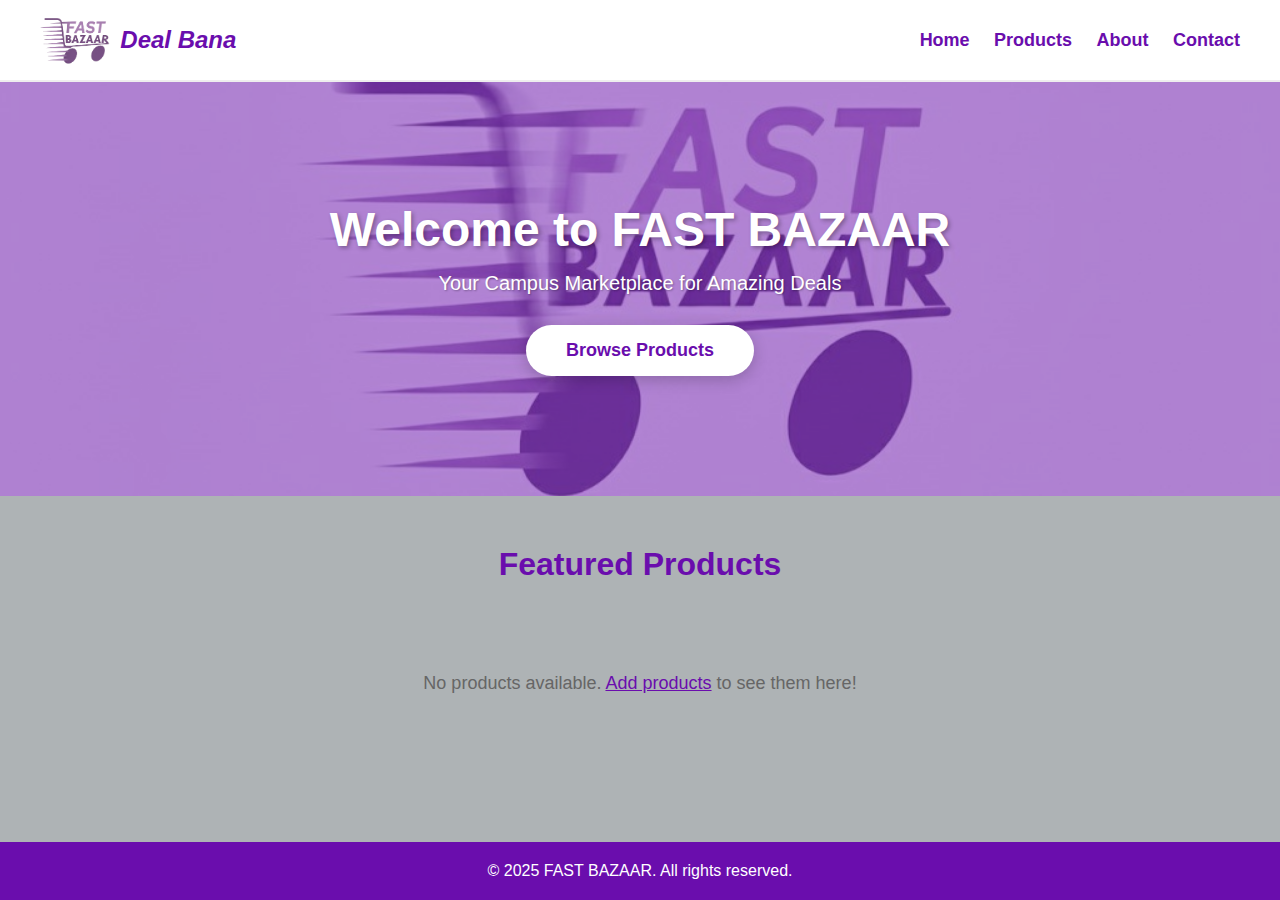
<file: index.html>
<!DOCTYPE html>
<html lang="en">

<head>
  <meta charset="UTF-8">
  <meta name="viewport" content="width=device-width, initial-scale=1.0">
  <title>Home - FAST BAZAAR</title>
  <link rel="stylesheet" href="./index.css">
  <link rel="icon" type="image/png" href="logo.png" />
</head>

<body>
  <header>
    <div class="logo-wrapper">
      <img src="logo.png" alt="Fast Bazaar Logo" class="logo" />
      <span class="tagline">Deal Bana</span>
    </div>
    <nav>
      <a href="index.html">Home</a>
      <a href="products.html">Products</a>
      <a href="about.html">About</a>
      <a href="contact.html">Contact</a>
    </nav>
  </header>

  <div class="hero">
    <div class="hero-content">
      <h2>Welcome to FAST BAZAAR</h2>
      <p>Your Campus Marketplace for Amazing Deals</p>
      <a href="products.html" class="hero-btn">Browse Products</a>
    </div>
  </div>

  <div class="featured">
    <h2>Featured Products</h2>

    <div class="product-container" id="featuredProducts">
    </div>
  </div>

  <footer>
    <p>&copy; 2025 FAST BAZAAR. All rights reserved.</p>
  </footer>

  <script>
    document.addEventListener('DOMContentLoaded', function () {
      loadFeaturedProducts();
    });

    function loadFeaturedProducts() {
      var container = document.getElementById('featuredProducts');
      var products = JSON.parse(localStorage.getItem('fastBazaarProducts')) || [];

      if (products.length === 0) {
        container.innerHTML = '<p class="no-products">No products available. <a href="products.html" style="color: #6a0dad;">Add products</a> to see them here!</p>';
        return;
      }

      var featuredCount = Math.min(products.length, 6);
      var html = '';

      for (var i = 0; i < featuredCount; i++) {
        var product = products[i];
        html += '<div class="product-card">';
        html += '<img src="' + product.image + '" alt="' + product.name + '" />';
        html += '<h3>' + product.name + '</h3>';
        html += '<p>Rs ' + product.price + '</p>';
        html += '<button>Add to Cart</button>';
        html += '</div>';
      }

      container.innerHTML = html;
    }
  </script>

</body>

</html>
</file>
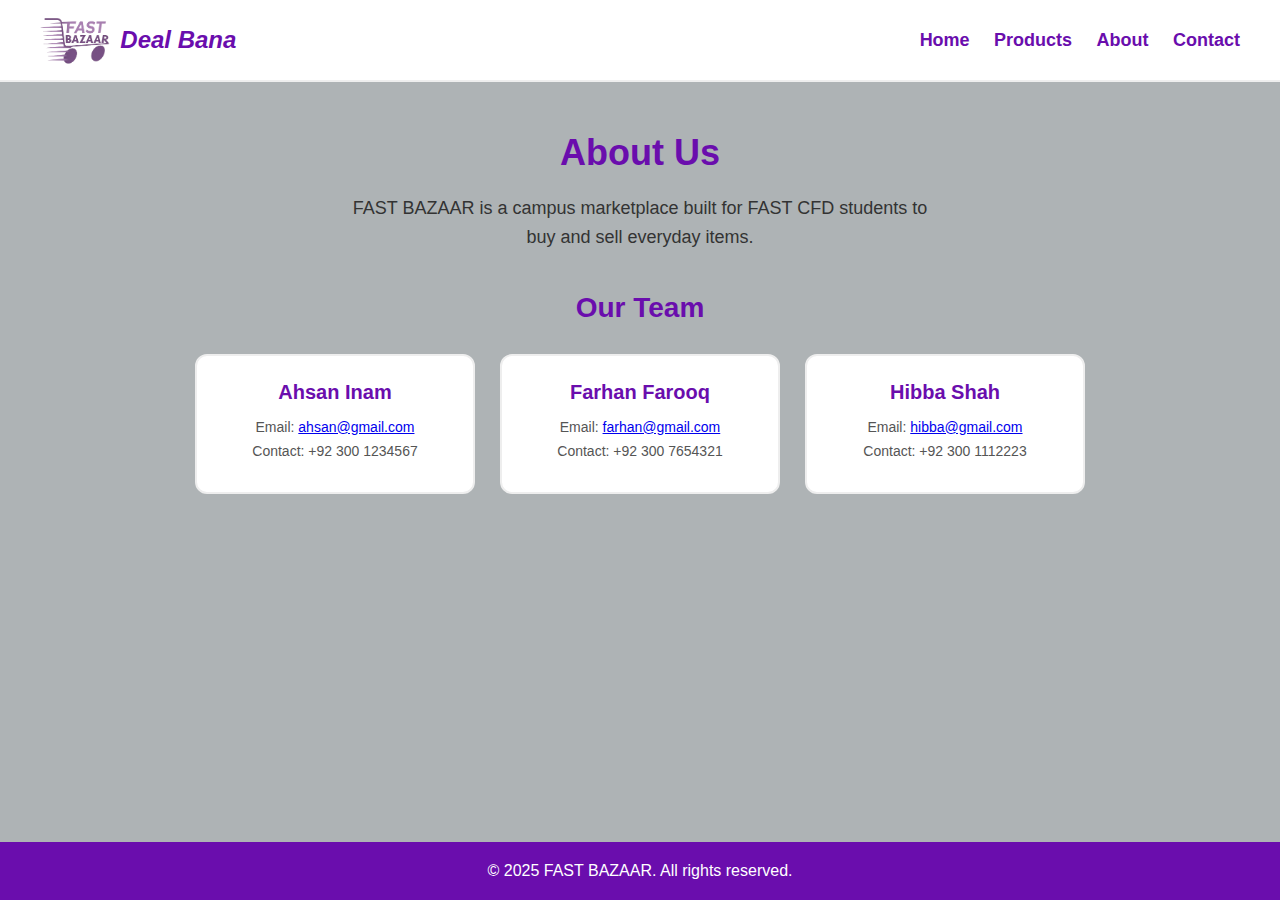
<file: about.html>
<!DOCTYPE html>
<html lang="en">

<head>
    <meta charset="UTF-8">
    <meta name="viewport" content="width=device-width, initial-scale=1.0">
    <title>About - FAST BAZAAR</title>
    <link rel="stylesheet" href="./index.css">
    <link rel="icon" type="image/png" href="logo.png" />
</head>

<body>

    <header>
        <div class="logo-wrapper">
            <img src="logo.png" alt="Fast Bazaar Logo" class="logo" />
            <span class="tagline">Deal Bana</span>
        </div>
        <nav>
            <a href="index.html">Home</a>
            <a href="products.html">Products</a>
            <a href="about.html">About</a>
            <a href="contact.html">Contact</a>
        </nav>
    </header>

    <section class="about-section">
        <h1>About Us</h1>
        <p>FAST BAZAAR is a campus marketplace built for FAST CFD students to buy and sell everyday items.</p>

        <h2>Our Team</h2>

        <div class="team-container">

            <div class="team-card">
                <h3>Ahsan Inam</h3>

                <p>Email: ahsan@gmail.com</p>
                <p>Contact: +92 300 1234567</p>
            </div>

            <div class="team-card">
                <h3>Farhan Farooq</h3>

                <p>Email: farhan@gmail.com</p>
                <p>Contact: +92 300 7654321</p>
            </div>

            <div class="team-card">
                <h3>Hibba Shah</h3>

                <p>Email: hibba@gmail.com</p>
                <p>Contact: +92 300 1112223</p>
            </div>

        </div>
    </section>

    <footer>
        <p>&copy; 2025 FAST BAZAAR. All rights reserved.</p>
    </footer>


    <script>
        (function () {
            function openGmail(email) {
                var url = 'https://mail.google.com/mail/?view=cm&fs=1&to=' + encodeURIComponent(email);
                window.open(url, '_blank');
            }

            var ps = document.querySelectorAll('.team-card p');
            ps.forEach(function (p) {
                var text = p.textContent || '';
                var m = text.match(/Email:\s*([^\s]+)/i);
                if (m) {
                    var email = m[1];
                    p.innerHTML = 'Email: <a href="#" class="email-link" data-email="' + email + '">' + email + '</a>';
                }
            });

            document.addEventListener('click', function (e) {
                var target = e.target;
                if (target && target.classList && target.classList.contains('email-link')) {
                    e.preventDefault();
                    var email = target.getAttribute('data-email');
                    if (email) openGmail(email);
                }
            });
        })();
    </script>

</body>

</html>
</file>
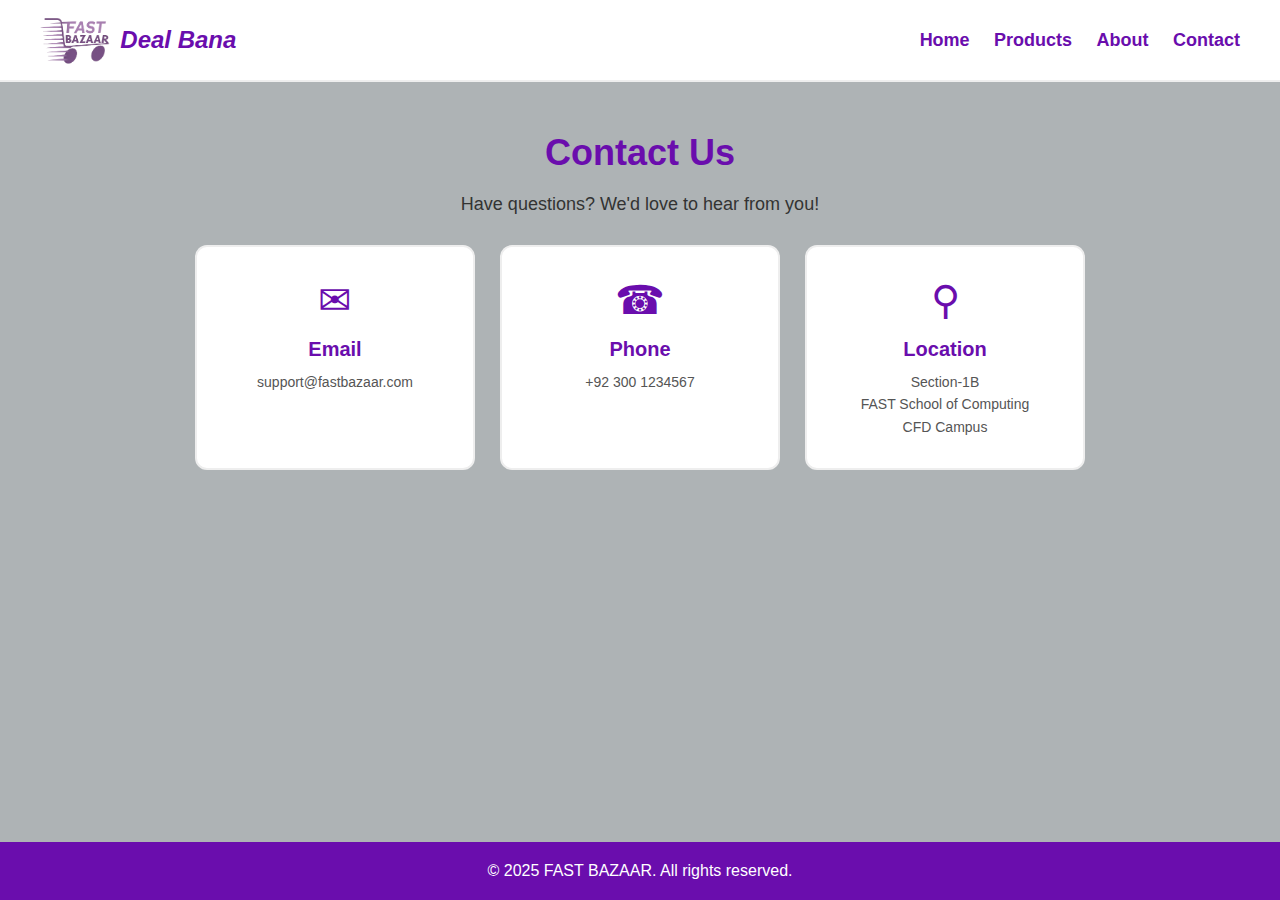
<file: contact.html>
<!DOCTYPE html>
<html lang="en">
<head>
    <meta charset="UTF-8">
    <meta name="viewport" content="width=device-width, initial-scale=1.0">
    <title>Contact - FAST BAZAAR</title>
    <link rel="stylesheet" href="./index.css">
    <link rel="icon" type="image/png" href="logo.png" />
</head>
<body>

<header>
    <div class="logo-wrapper">
        <img src="logo.png" alt="Fast Bazaar Logo" class="logo" />
        <span class="tagline">Deal Bana</span>
    </div>
    <nav>
        <a href="index.html">Home</a>
        <a href="products.html">Products</a>
        <a href="about.html">About</a>
        <a href="contact.html">Contact</a>
    </nav>
</header>

<section class="page-content">
    <h1>Contact Us</h1>
    <p>Have questions? We'd love to hear from you!</p>

    <div class="contact-container">
        <div class="contact-card">
            <div class="contact-icon">&#9993;</div>
            <h3>Email</h3>
            <p>support@fastbazaar.com</p>
        </div>

        <div class="contact-card">
            <div class="contact-icon">&#9742;</div>
            <h3>Phone</h3>
            <p>+92 300 1234567</p>
        </div>

        <div class="contact-card">
            <div class="contact-icon">&#9906;</div>
            <h3>Location</h3>
            <p>Section-1B<br>FAST School of Computing<br>CFD Campus</p>
        </div>
    </div>
</section>

<footer>
    <p>&copy; 2025 FAST BAZAAR. All rights reserved.</p>
</footer>

</body>
</html>
</file>
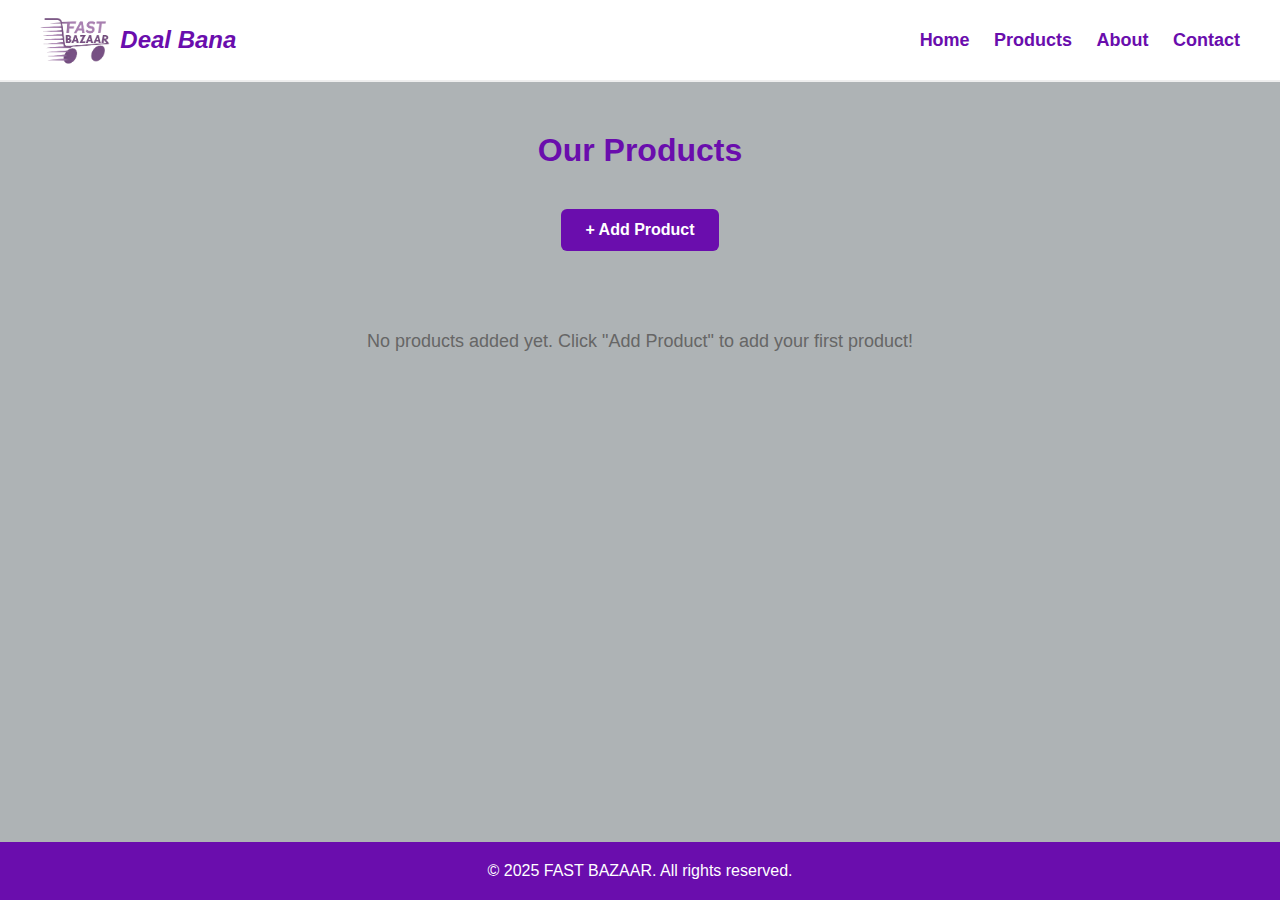
<file: products.html>
<!DOCTYPE html>
<html lang="en">

<head>
    <meta charset="UTF-8">
    <meta name="viewport" content="width=device-width, initial-scale=1.0">
    <title>Products - FAST BAZAAR</title>
    <link rel="stylesheet" href="./index.css">
    <link rel="icon" type="image/png" href="logo.png" />
</head>

<body>

    <header>
        <div class="logo-wrapper">
            <img src="logo.png" alt="Fast Bazaar Logo" class="logo" />
            <span class="tagline">Deal Bana</span>
        </div>
        <nav>
            <a href="index.html">Home</a>
            <a href="products.html">Products</a>
            <a href="about.html">About</a>
            <a href="contact.html">Contact</a>
        </nav>
    </header>

    <section class="featured">
        <h2>Our Products</h2>
        <button class="add-product-btn" onclick="openModal()">+ Add Product</button>

        <div class="product-container" id="productContainer">
        </div>
    </section>

    <div id="productModal" class="modal">
        <div class="modal-content">
            <span class="close-btn" onclick="closeModal()">&times;</span>
            <h2>Add New Product</h2>
            <form id="productForm" onsubmit="addProduct(event)">
                <div class="form-group">
                    <label for="productName">Product Name</label>
                    <input type="text" id="productName" required />
                </div>
                <div class="form-group">
                    <label for="productPrice">Price (Rs)</label>
                    <input type="number" id="productPrice" required min="0" />
                </div>
                <div class="form-group">
                    <label for="productImage">Product Image</label>
                    <input type="file" id="productImage" accept="image/*" required />
                </div>
                <button type="submit" class="submit-btn">Add Product</button>
            </form>
        </div>
    </div>

    <footer>
        <p>&copy; 2025 FAST BAZAAR. All rights reserved.</p>
    </footer>

    <script>
        document.addEventListener('DOMContentLoaded', function () {
            loadProducts();
        });

        document.getElementById('productImage').addEventListener('change', function (e) {
            var file = e.target.files[0];
            if (file) {
                var reader = new FileReader();
                reader.onload = function (event) {
                    var preview = document.getElementById('imagePreview');
                    preview.src = event.target.result;
                    preview.style.display = 'block';
                };
                reader.readAsDataURL(file);
            }
        });

        function openModal() {
            document.getElementById('productModal').style.display = 'block';
        }

        function closeModal() {
            document.getElementById('productModal').style.display = 'none';
            document.getElementById('productForm').reset();
            document.getElementById('imagePreview').style.display = 'none';
        }

        window.onclick = function (event) {
            var modal = document.getElementById('productModal');
            if (event.target == modal) {
                closeModal();
            }
        };

        function addProduct(event) {
            event.preventDefault();

            var name = document.getElementById('productName').value;
            var price = document.getElementById('productPrice').value;
            var imageFile = document.getElementById('productImage').files[0];

            var reader = new FileReader();
            reader.onload = function (e) {
                var imageData = e.target.result;

                var products = JSON.parse(localStorage.getItem('fastBazaarProducts')) || [];

                var newProduct = {
                    id: Date.now(),
                    name: name,
                    price: price,
                    image: imageData
                };

                products.push(newProduct);

                localStorage.setItem('fastBazaarProducts', JSON.stringify(products));


                loadProducts();

                closeModal();
            };

            reader.readAsDataURL(imageFile);
        }

        function loadProducts() {
            var container = document.getElementById('productContainer');
            var products = JSON.parse(localStorage.getItem('fastBazaarProducts')) || [];

            if (products.length === 0) {
                container.innerHTML = '<p class="no-products">No products added yet. Click "Add Product" to add your first product!</p>';
                return;
            }

            var html = '';
            for (var i = 0; i < products.length; i++) {
                var product = products[i];
                html += '<div class="product-card">';
                html += '<button class="delete-btn" onclick="deleteProduct(' + product.id + ')">&times;</button>';
                html += '<img src="' + product.image + '" alt="' + product.name + '" />';
                html += '<h3>' + product.name + '</h3>';
                html += '<p>Rs ' + product.price + '</p>';
                html += '<button>Add to Cart</button>';
                html += '</div>';
            }

            container.innerHTML = html;
        }

        function deleteProduct(id) {
            if (confirm('Are you sure you want to delete this product?')) {
                var products = JSON.parse(localStorage.getItem('fastBazaarProducts')) || [];
                products = products.filter(function (product) {
                    return product.id !== id;
                });
                localStorage.setItem('fastBazaarProducts', JSON.stringify(products));
                loadProducts();
            }
        }
    </script>

</body>

</html>
</file>
<file: index.css>
* {
    margin: 0;
    padding: 0;
    box-sizing: border-box;
}

body {
    font-family: Arial, sans-serif;
    background: rgb(174, 179, 181);
    color: #5a189a;
    min-height: 100vh;
    display: flex;
    flex-direction: column;
}

main,
section,
.featured,
.about-section,
.page-content {
    flex: 1;
}

footer {
    margin-top: auto;
}

.top-box {
    background: #8a2e8b;
    color: white;
    text-align: center;
    padding: 8px 0;
    font-size: 14px;
    letter-spacing: 1px;
}

header {
    display: flex;
    justify-content: space-between;
    align-items: center;
    padding: 15px 40px;
    background: #fff;
    border-bottom: 2px solid #eeeeee;
}

.logo {
    height: 50px;
    width: auto;
}

.logo-wrapper {
    display: flex;
    align-items: center;
    gap: 10px;
}

.tagline {
    font-size: 24px;
    font-weight: bold;
    color: #6a0dad;
    font-style: italic;
}

.logo-container {
    display: flex;
    align-items: center;
    gap: 10px;
}

.logo-container h1 {
    color: #6a0dad;
    font-size: 30px;
    font-weight: bold;
}

.logo-container {
    text-align: center;
    font-family: Arial, sans-serif;
    line-height: 1;
    padding: 10px;
}

.logo-main-text {
    font-size: 3em;
    font-weight: 500;
    font-style: italic;
    text-transform: uppercase;
    background: linear-gradient(90deg, #9900ff, #5a00a8);
    -webkit-background-clip: text;
    background-clip: text;
    color: transparent;
    text-shadow:
        1px 1px 0 #330066,
        -1px -1px 0 #330066,
        1px -1px 0 #330066,
        -1px 1px 0 #330066;
}

.logo-tagline {
    font-size: 2em;
    font-style: italic;
    font-weight: 300;
    color: #cc99ff;
    text-shadow:
        1px 1px 0 #4d0080,
        -1px -1px 0 #4d0080;
    margin-top: 5px;
}

nav a {
    text-decoration: none;
    margin-left: 20px;
    color: #6a0dad;
    font-size: 18px;
    font-weight: bold;
    transition: 0.3s;
}

nav a:hover {
    color: #4b0485;
}

.hero {
    position: relative;
    text-align: center;
    color: white;
    padding: 120px 20px;
    overflow: hidden;
    min-height: 400px;
    display: flex;
    align-items: center;
    justify-content: center;
}

.hero::before {
    content: '';
    position: absolute;
    top: 0;
    left: 0;
    right: 0;
    bottom: 0;
    background-image: url('header.jpg');
    background-size: cover;
    background-position: center;
    background-repeat: no-repeat;
    z-index: 1;
}

.hero::after {
    content: '';
    position: absolute;
    top: 0;
    left: 0;
    right: 0;
    bottom: 0;
    background: rgba(106, 13, 173, 0.5);
    z-index: 2;
}

.hero-content {
    position: relative;
    z-index: 3;
}

.hero h2 {
    font-size: 48px;
    margin-bottom: 15px;
    text-shadow: 2px 2px 4px rgba(0, 0, 0, 0.3);
}

.hero p {
    font-size: 20px;
    margin-bottom: 30px;
    text-shadow: 1px 1px 2px rgba(0, 0, 0, 0.3);
}

.hero-btn {
    display: inline-block;
    background: white;
    color: #6a0dad;
    padding: 15px 40px;
    border-radius: 30px;
    text-decoration: none;
    font-size: 18px;
    font-weight: bold;
    transition: 0.3s;
    box-shadow: 0 4px 15px rgba(0, 0, 0, 0.2);
}

.hero-btn:hover {
    background: #f2e1ff;
    transform: translateY(-3px);
    box-shadow: 0 6px 20px rgba(0, 0, 0, 0.3);
}

.btn {
    background: white;
    color: #8a2e8b;
    padding: 12px 28px;
    border-radius: 6px;
    text-decoration: none;
    font-size: 18px;
    font-weight: bold;
    transition: 0.3s;
}

.btn:hover {
    background: #f2e1ff;
}

.featured {
    text-align: center;
    padding: 50px 20px;
}

.featured h2 {
    font-size: 32px;
    color: #6a0dad;
    margin-bottom: 40px;
}

.product-container {
    display: flex;
    justify-content: center;
    gap: 25px;
    flex-wrap: wrap;
}

.product-card {
    width: 250px;
    background: white;
    border: 2px solid #eeeeee;
    border-radius: 12px;
    padding: 15px;
    text-align: center;
    transition: 0.3s;
}

.product-card img {
    width: 100%;
    border-radius: 10px;
}

.product-card h3 {
    margin-top: 10px;
    font-size: 20px;
    color: #6a0dad;
}

.product-card p {
    font-size: 18px;
    font-weight: bold;
}

.product-card button {
    background: #6a0dad;
    color: white;
    border: none;
    padding: 10px 20px;
    margin-top: 10px;
    border-radius: 6px;
    cursor: pointer;
    transition: 0.3s;
}

.product-card button:hover {
    background: #4b0485;
}

.product-card:hover {
    box-shadow: 0 0 12px rgba(0, 0, 0, 0.15);
}

.page-content {
    text-align: center;
    padding: 50px 20px;
    min-height: calc(100vh - 200px);
}

.page-content h1 {
    font-size: 36px;
    color: #6a0dad;
    margin-bottom: 20px;
}

.page-content>p {
    font-size: 18px;
    color: #333;
    margin-bottom: 30px;
}

.contact-container {
    display: flex;
    justify-content: center;
    gap: 25px;
    flex-wrap: wrap;
    margin-top: 30px;
}

.contact-card {
    width: 280px;
    background: white;
    border: 2px solid #eeeeee;
    border-radius: 12px;
    padding: 30px 20px;
    text-align: center;
    transition: 0.3s;
}

.contact-card:hover {
    box-shadow: 0 0 12px rgba(0, 0, 0, 0.15);
    transform: translateY(-5px);
}

.contact-icon {
    font-size: 40px;
    color: #6a0dad;
    margin-bottom: 15px;
}

.contact-card h3 {
    font-size: 20px;
    color: #6a0dad;
    margin-bottom: 10px;
}

.contact-card p {
    font-size: 14px;
    color: #555;
    line-height: 1.6;
}

.about-section {
    text-align: center;
    padding: 50px 20px;
    min-height: calc(100vh - 200px);
}

.about-section h1 {
    font-size: 36px;
    color: #6a0dad;
    margin-bottom: 20px;
}

.about-section>p {
    font-size: 18px;
    color: #333;
    margin-bottom: 40px;
    max-width: 600px;
    margin-left: auto;
    margin-right: auto;
    line-height: 1.6;
}

.about-section h2 {
    font-size: 28px;
    color: #6a0dad;
    margin-bottom: 30px;
}

.team-container {
    display: flex;
    justify-content: center;
    gap: 25px;
    flex-wrap: wrap;
}

.team-card {
    width: 280px;
    background: white;
    border: 2px solid #eeeeee;
    border-radius: 12px;
    padding: 25px 20px;
    text-align: center;
    transition: 0.3s;
}

.team-card:hover {
    box-shadow: 0 0 12px rgba(0, 0, 0, 0.15);
    transform: translateY(-5px);
}

.team-card h3 {
    font-size: 20px;
    color: #6a0dad;
    margin-bottom: 15px;
}

.team-card p {
    font-size: 14px;
    color: #555;
    margin-bottom: 8px;
}

.add-product-btn {
    background: #6a0dad;
    color: white;
    border: none;
    padding: 12px 24px;
    border-radius: 6px;
    font-size: 16px;
    font-weight: bold;
    cursor: pointer;
    margin-bottom: 30px;
    transition: 0.3s;
}

.add-product-btn:hover {
    background: #4b0485;
}

.modal {
    display: none;
    position: fixed;
    z-index: 1000;
    left: 0;
    top: 0;
    width: 100%;
    height: 100%;
    background-color: rgba(0, 0, 0, 0.5);
}

.modal-content {
    background-color: white;
    margin: 5% auto;
    padding: 30px;
    border-radius: 12px;
    width: 90%;
    max-width: 500px;
    position: relative;
}

.modal-content h2 {
    color: #6a0dad;
    margin-bottom: 20px;
    text-align: center;
}

.close-btn {
    position: absolute;
    right: 15px;
    top: 10px;
    font-size: 28px;
    font-weight: bold;
    color: #aaa;
    cursor: pointer;
}

.close-btn:hover {
    color: #6a0dad;
}

.form-group {
    margin-bottom: 15px;
}

.form-group label {
    display: block;
    margin-bottom: 5px;
    font-weight: bold;
    color: #333;
}

.form-group input[type="text"],
.form-group input[type="number"] {
    width: 100%;
    padding: 10px;
    border: 2px solid #ddd;
    border-radius: 6px;
    font-size: 14px;
    box-sizing: border-box;
}

.form-group input[type="text"]:focus,
.form-group input[type="number"]:focus {
    border-color: #6a0dad;
    outline: none;
}

.form-group input[type="file"] {
    width: 100%;
    padding: 10px;
    border: 2px dashed #ddd;
    border-radius: 6px;
    cursor: pointer;
    box-sizing: border-box;
}

.image-preview {
    display: none;
    max-width: 100%;
    max-height: 200px;
    margin-top: 10px;
    border-radius: 6px;
}

.submit-btn {
    width: 100%;
    background: #6a0dad;
    color: white;
    border: none;
    padding: 12px;
    border-radius: 6px;
    font-size: 16px;
    font-weight: bold;
    cursor: pointer;
    transition: 0.3s;
}

.submit-btn:hover {
    background: #4b0485;
}

.product-card {
    position: relative;
}

.delete-btn {
    position: absolute;
    top: 10px;
    right: 10px;
    background: #ff4444;
    color: white;
    border: none;
    width: 25px;
    height: 25px;
    border-radius: 50%;
    font-size: 16px;
    cursor: pointer;
    display: flex;
    align-items: center;
    justify-content: center;
    padding: 0;
}

.delete-btn:hover {
    background: #cc0000;
}

.no-products {
    color: #666;
    font-size: 18px;
    padding: 50px;
}

footer {
    background: #6a0dad;
    color: white;
    text-align: center;
    padding: 20px;
    margin-top: auto;
}
</file>
